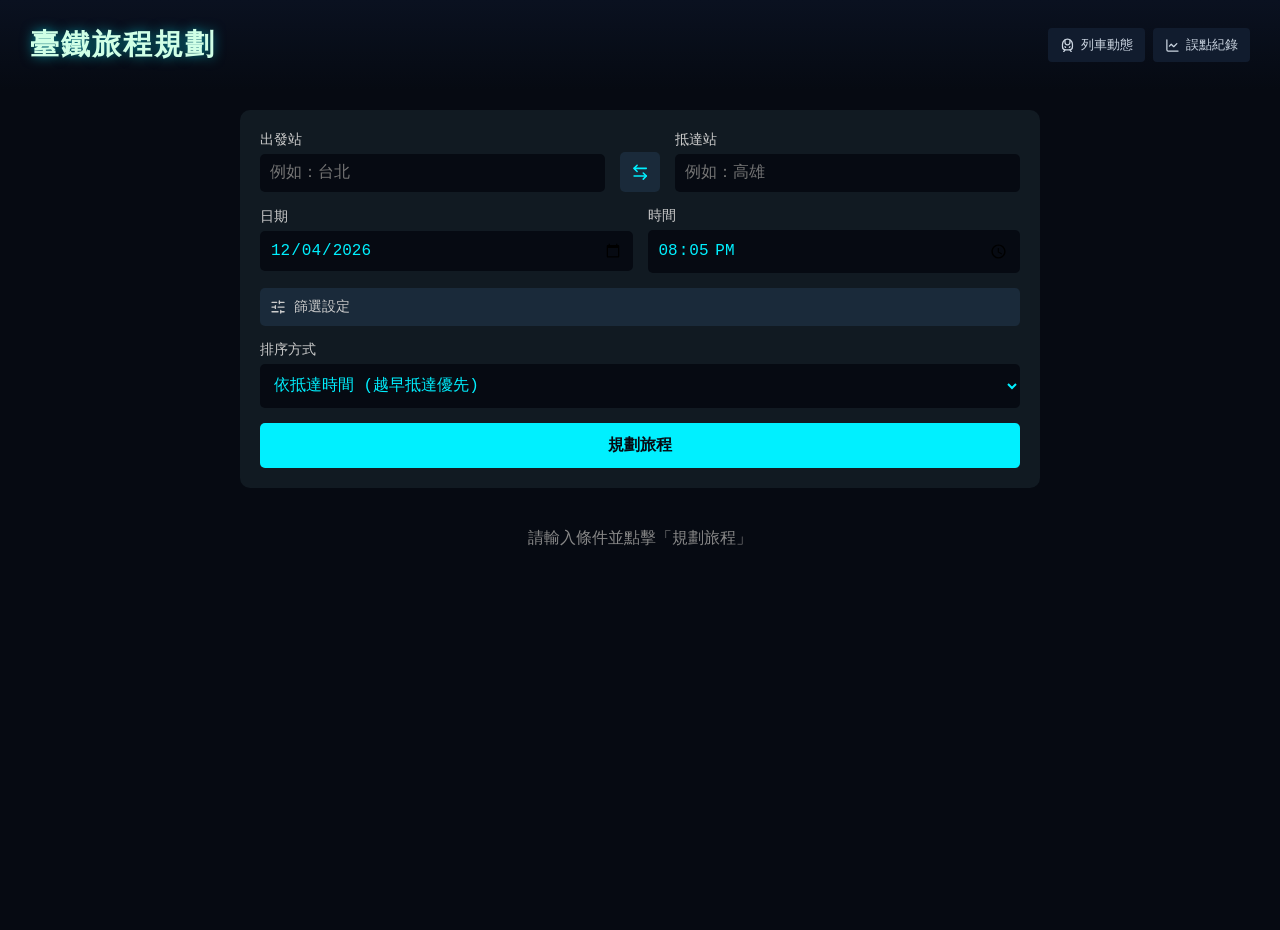
<file: planner.html>
<!DOCTYPE html>
<html lang="en">

<head>
    <meta charset="UTF-8">
    <meta name="viewport" content="width=device-width, initial-scale=1.0, maximum-scale=1.0, user-scalable=no">
    <title>臺鐵旅程規劃</title>
    <link rel="stylesheet" href="style.css">
    <style>
        /* Planner specific styles */
        #planner-container {
            display: flex;
            flex-direction: column;
            height: calc(100vh - 60px);
            padding: 20px;
            box-sizing: border-box;
            gap: 20px;
            overflow-y: auto;
            align-items: center;
        }

        .planner-panel {
            background: #111a22;
            border-radius: 10px;
            padding: 20px;
            width: 100%;
            max-width: 800px;
            box-sizing: border-box;
        }

        .planner-form {
            display: flex;
            flex-direction: column;
            gap: 15px;
        }

        .form-row {
            display: flex;
            gap: 15px;
            align-items: center;
        }

        .form-group {
            flex: 1;
            position: relative;
        }

        .form-group label {
            display: block;
            margin-bottom: 5px;
            color: #ccc;
            font-size: 14px;
            font-family: inherit;
        }

        .planner-input {
            width: 100%;
            padding: 10px;
            background: #060a12;
            border: none;
            color: #00f0ff;
            border-radius: 5px;
            box-sizing: border-box;
            font-size: 16px;
            font-family: inherit;
        }

        .swap-btn {
            background: #1a2a3a;
            border: none;
            color: #00f0ff;
            cursor: pointer;
            padding: 10px;
            border-radius: 5px;
            font-size: 16px;
            font-family: inherit;
            display: flex;
            align-items: center;
            justify-content: center;
            transition: 0.3s;
            height: 40px;
            width: 40px;
            margin-top: 22px;
        }

        @media (hover: hover) {
            .swap-btn:hover {
                background: #00f0ff;
                color: #060a12;
            }
        }

        .submit-btn {
            background: #00f0ff;
            color: #060a12;
            border: none;
            padding: 12px;
            font-size: 16px;
            font-family: inherit;
            border-radius: 5px;
            cursor: pointer;
            font-weight: bold;
            transition: 0.3s;
        }

        @media (hover: hover) {
            .submit-btn:hover {
                background: #00b0ff;
            }
        }

        .settings-btn {
            background: #1a2a3a;
            color: #ccc;
            border: none;
            padding: 10px;
            font-size: 14px;
            font-family: inherit;
            border-radius: 5px;
            cursor: pointer;
            transition: 0.3s;
            text-align: left;
            display: flex;
            align-items: center;
            gap: 8px;
        }

        @media (hover: hover) {
            .settings-btn:hover {
                color: #00f0ff;
            }
        }

        .settings-panel {
            display: none;
            background: #0a1520;
            border-radius: 5px;
            padding: 15px;
            margin-top: -5px;
        }

        .settings-panel.active {
            display: block;
        }

        .filter-option {
            display: flex;
            align-items: center;
            gap: 8px;
            padding: 6px 0;
            color: #ccc;
            font-size: 14px;
            cursor: pointer;
        }

        .filter-option input[type="checkbox"] {
            accent-color: #00f0ff;
        }

        .filter-option label {
            cursor: pointer;
            margin: 0;
        }

        .filter-station-input {
            width: 100%;
            padding: 6px 10px;
            background: #060a12;
            border: none;
            color: #00f0ff;
            border-radius: 3px;
            box-sizing: border-box;
            font-size: 14px;
            font-family: inherit;
            margin-top: 4px;
        }

        .results-container {
            width: 100%;
            max-width: 800px;
            display: flex;
            flex-direction: column;
            gap: 10px;
        }

        .result-card {
            background: #111a22;
            border-radius: 10px;
            padding: 12px;
            cursor: pointer;
            transition: background 0.2s;
        }

        @media (hover: hover) {
            .result-card:hover {
                background: #16222e;
            }
        }

        .result-header {
            display: flex;
            justify-content: space-between;
            align-items: center;
            margin-bottom: 6px;
        }

        .time-info {
            font-size: 20px;
            font-weight: bold;
            color: #fff;
        }

        .duration-info {
            color: #ccc;
            font-size: 14px;
        }

        .transfer-info {
            font-size: 14px;
            color: #00f0ff;
        }

        .delay-text {
            color: #ff4444;
            margin-left: 5px;
            font-size: 14px;
        }

        .strikethrough {
            text-decoration: line-through;
            color: #888;
        }

        .timeline {
            display: none;
            margin-top: 15px;
            padding-top: 5px;
        }

        .result-card.expanded .timeline {
            display: block;
        }

        /* Suggestions dropdown */
        .suggestions-dropdown-planner {
            position: absolute;
            top: 100%;
            left: 0;
            width: 100%;
            background: #0d1626;
            border-radius: 0 0 5px 5px;
            box-shadow: 0 8px 24px rgba(0, 0, 0, 0.5);
            max-height: 200px;
            overflow-y: auto;
            z-index: 100;
            display: none;
        }

        .suggestions-dropdown-planner.active {
            display: block;
        }

        .suggestion-item-planner {
            padding: 10px;
            cursor: pointer;
            color: #eee;
            font-family: inherit;
        }

        @media (hover: hover) {
            .suggestion-item-planner:hover {
                background: #1a2a3a;
                color: #00f0ff;
            }
        }

        .loading-text {
            text-align: center;
            color: #00f0ff;
            padding: 20px;
            animation: pulse 1.5s infinite;
        }

        @keyframes pulse {
            0% {
                opacity: 0.6;
            }

            50% {
                opacity: 1;
            }

            100% {
                opacity: 0.6;
            }
        }


        @media (max-width: 600px) {
            .form-row {
                flex-direction: column;
                align-items: stretch;
            }

            .form-row.station-row {
                flex-direction: row;
                gap: 5px;
            }

            .form-row.datetime-row {
                flex-direction: row;
            }

            .swap-btn {
                transform: none;
                align-self: flex-end;
                margin-top: 0;
                padding: 10px 8px;
            }

            .filter-option {
                margin-bottom: 6px;
                font-size: 13px;
            }

            .filter-option input[type="checkbox"] {
                transform: scale(0.9);
            }

            #planner-container {
                padding: 15px;
                height: calc(100vh - 50px);
            }


        }
    </style>
</head>

<body>
    <script src="icons.js"></script>
    <div class="header">
        <div class="header-title-group">
            <h1>臺鐵旅程規劃</h1>
        </div>
        <div class="search-wrap">
            <button onclick="window.location.href='index.html'" class="reset-btn desktop-nav-btn"><svg class="pi" aria-hidden="true"><use href="#pi-train-front"/></svg>列車動態</button>
            <button onclick="window.location.href='history.html'" class="reset-btn desktop-nav-btn"><svg class="pi" aria-hidden="true"><use href="#pi-chart-line"/></svg>誤點紀錄</button>
            <button class="hamburger-btn" id="hamburger-btn" aria-label="選單"><svg class="pi" aria-hidden="true"><use href="#pi-menu"/></svg></button>
        </div>
    </div>

    <!-- Mobile Nav Overlay -->
    <div class="nav-overlay" id="nav-overlay">
        <div class="nav-backdrop" id="nav-backdrop"></div>
        <div class="nav-drawer">
            <button class="nav-link" onclick="window.location.href='index.html'"><svg class="pi" aria-hidden="true"><use href="#pi-train-front"/></svg>列車動態</button>
            <button class="nav-link active"><svg class="pi" aria-hidden="true"><use href="#pi-route"/></svg>旅程規劃</button>
            <button class="nav-link" onclick="window.location.href='history.html'"><svg class="pi" aria-hidden="true"><use href="#pi-chart-line"/></svg>誤點紀錄</button>
        </div>
    </div>

    <div id="planner-container" class="custom-scrollbar">
        <div class="planner-panel">
            <div class="planner-form">
                <div class="form-row station-row">
                    <div class="form-group">
                        <label for="from-station">出發站</label>
                        <input type="text" id="from-station" class="planner-input" placeholder="例如：台北"
                            autocomplete="off">
                        <div id="from-suggestions" class="suggestions-dropdown-planner custom-scrollbar"></div>
                    </div>
                    <button class="swap-btn" id="swap-stations-btn" title="對調起訖站" aria-label="對調起訖站"><svg class="pi" aria-hidden="true"><use href="#pi-arrow-left-right"/></svg></button>
                    <div class="form-group">
                        <label for="to-station">抵達站</label>
                        <input type="text" id="to-station" class="planner-input" placeholder="例如：高雄" autocomplete="off">
                        <div id="to-suggestions" class="suggestions-dropdown-planner custom-scrollbar"></div>
                    </div>
                </div>

                <div class="form-row datetime-row">
                    <div class="form-group">
                        <label for="travel-date">日期</label>
                        <input type="date" id="travel-date" class="planner-input">
                    </div>
                    <div class="form-group">
                        <label for="travel-time">時間</label>
                        <input type="time" id="travel-time" class="planner-input" step="60" required>
                    </div>
                </div>

                <button class="settings-btn" id="settings-toggle-btn"><svg class="pi" aria-hidden="true"><use href="#pi-sliders-horizontal"/></svg><span id="settings-toggle-label">篩選設定</span></button>
                <div class="settings-panel" id="settings-panel">
                    <div class="filter-option">
                        <input type="checkbox" id="filter-direct-only">
                        <label for="filter-direct-only">僅顯示直達車</label>
                    </div>
                    <div class="filter-option">
                        <input type="checkbox" id="filter-eticket">
                        <label for="filter-eticket">電子票證（不含新自強、太魯閣、普悠瑪）</label>
                    </div>
                    <div class="filter-option">
                        <input type="checkbox" id="filter-reserved">
                        <label for="filter-reserved">對號列車（不含區間、區間快）</label>
                    </div>
                    <div class="filter-option">
                        <input type="checkbox" id="filter-unreserved">
                        <label for="filter-unreserved">非對號列車（僅含區間、區間快）</label>
                    </div>
                    <div class="filter-option" style="flex-wrap: wrap;">
                        <input type="checkbox" id="filter-transfer-station">
                        <label for="filter-transfer-station" style="white-space: nowrap;">指定轉乘站</label>
                        <div style="position: relative; flex: 1; min-width: 120px; margin-left: 8px;">
                            <input type="text" id="filter-transfer-station-input" class="filter-station-input"
                                style="margin-top: 0; width: 100%;" placeholder="輸入名稱" autocomplete="off" disabled>
                            <div id="filter-transfer-suggestions" class="suggestions-dropdown-planner custom-scrollbar"
                                style="position: absolute; top: 100%; left: 0; right: 0; z-index: 10;"></div>
                        </div>
                    </div>
                    <div class="filter-option" style="flex-wrap: wrap;">
                        <input type="checkbox" id="filter-transfer-time">
                        <label for="filter-transfer-time" style="white-space: nowrap;">限制轉乘時間</label>
                        <div
                            style="display: flex; align-items: center; flex: 1; min-width: 150px; margin-left: 8px; gap: 5px;">
                            <input type="number" id="transfer-time-min" class="filter-station-input"
                                style="margin-top: 0; width: 60px; text-align: center; padding: 8px 5px;" value="10"
                                min="0" disabled>
                            <span style="color: #ccc;">~</span>
                            <input type="number" id="transfer-time-max" class="filter-station-input"
                                style="margin-top: 0; width: 60px; text-align: center; padding: 8px 5px;" value="180"
                                min="0" disabled>
                            <span style="color: #ccc;">分鐘</span>
                        </div>
                    </div>
                </div>

                <div class="form-row">
                    <div class="form-group" style="flex: 1;">
                        <label for="sort-method">排序方式</label>
                        <select id="sort-method" class="planner-input" style="padding: 10px; height: 44px;">
                            <option value="arrival" selected>依抵達時間 (越早抵達優先)</option>
                            <option value="departure">依出發時間 (越早出發優先)</option>
                            <option value="duration">依總時長 (耗時越短優先)</option>
                            <option value="transfers">依轉乘次數 (直達優先)</option>
                            <option value="stops">依停靠站數 (停靠越少優先)</option>
                        </select>
                    </div>
                </div>

                <button id="search-plan-btn" class="submit-btn">規劃旅程</button>
            </div>
        </div>

        <div id="results-container" class="results-container">
            <div style="text-align: center; color: #888; padding: 20px;">請輸入條件並點擊「規劃旅程」</div>
        </div>

        <!-- Virtual empty block for mobile scrolling -->
        <div style="height: 120px; width: 100%; flex-shrink: 0;"></div>
    </div>

    <script>
        // Hamburger menu toggle
        document.getElementById('hamburger-btn').addEventListener('click', function () {
            document.getElementById('nav-overlay').classList.toggle('open');
        });
        document.getElementById('nav-backdrop').addEventListener('click', function () {
            document.getElementById('nav-overlay').classList.remove('open');
        });

        // Settings panel toggle
        document.getElementById('settings-toggle-btn').addEventListener('click', function () {
            document.getElementById('settings-panel').classList.toggle('active');
        });

        // Reserved / unreserved mutual exclusion
        document.getElementById('filter-reserved').addEventListener('change', function () {
            if (this.checked) document.getElementById('filter-unreserved').checked = false;
        });
        document.getElementById('filter-unreserved').addEventListener('change', function () {
            if (this.checked) document.getElementById('filter-reserved').checked = false;
        });

        // Transfer station checkbox enables/disables input
        document.getElementById('filter-transfer-station').addEventListener('change', function () {
            document.getElementById('filter-transfer-station-input').disabled = !this.checked;
        });

        // Transfer time checkbox enables/disables inputs
        document.getElementById('filter-transfer-time').addEventListener('change', function () {
            document.getElementById('transfer-time-min').disabled = !this.checked;
            document.getElementById('transfer-time-max').disabled = !this.checked;
        });

        // Filter count logic
        function updateFilterCount() {
            let count = 0;
            if (document.getElementById('filter-direct-only').checked) count++;
            if (document.getElementById('filter-eticket').checked) count++;
            if (document.getElementById('filter-reserved').checked) count++;
            if (document.getElementById('filter-unreserved').checked) count++;
            if (document.getElementById('filter-transfer-station').checked) count++;
            if (document.getElementById('filter-transfer-time').checked) count++;

            const btn = document.getElementById('settings-toggle-btn');
            const label = document.getElementById('settings-toggle-label');
            if (count > 0) {
                label.textContent = `篩選設定 (${count})`;
                btn.style.color = '#00f0ff';
            } else {
                label.textContent = '篩選設定';
                btn.style.color = '#ccc';
            }
        }

        // Attach listeners to all filter checkboxes
        ['filter-direct-only', 'filter-eticket', 'filter-reserved', 'filter-unreserved', 'filter-transfer-station', 'filter-transfer-time'].forEach(id => {
            document.getElementById(id).addEventListener('change', updateFilterCount);
        });

        // Initial update
        updateFilterCount();
    </script>
    <script src="planner.js"></script>
</body>

</html>
</file>
<file: style.css>
/* --- Sci-Fi / Cyberpunk UI Redesign Theme --- */
:root {
    --split-info-width: 60vw;
    --schedule-width: 20vw;
}

@font-face {
    font-family: 'GlowSansSCCom-Compressed';
    src: url('GlowSansSC-Compressed-Regular.otf') format('opentype');
    font-weight: normal;
    font-style: normal;
    font-display: swap;
}

body {
    font-family: 'Courier New', Courier, monospace, sans-serif;
    margin: 0;
    padding: 0;
    background-color: #060a12;
    /* Deep space dark backdrop */
    color: #e2e8f0;
    overflow: hidden;
    /* Avoid dual scrolling on standard desktop viewports */
}

.header {
    height: 10vh;
    /* Configured to explicitly occupy 10% of viewport height */
    padding: 0 30px;
    position: relative;
    background: linear-gradient(180deg, #0a1120 0%, #060a12 100%);
    box-sizing: border-box;
    display: flex;
    justify-content: space-between;
    /* Push title group left and search bar right */
    align-items: center;
    /* Vertically center content elements */
    z-index: 1005;
    /* Force dropdown overlap priority over panel surfaces underneath */
}

.header-title-group {
    display: flex;
    flex-direction: column;
    justify-content: center;
    text-align: left;
}

.header h1 {
    font-size: 1.8rem;
    color: #d0ffe6;
    text-shadow: 0 0 12px rgba(0, 240, 255, 0.5);
    margin: 0;
    letter-spacing: 2px;
    text-align: left;
    /* Explicitly forced left alignment */
}

.search-wrap {
    display: flex;
    align-items: center;
    gap: 8px;
}

.search-container {
    position: relative;
    width: 320px;
}

/* --- PulsoIcon sprite icons (see icons.js / scripts/build_icons.py) --- */
.pi {
    width: 1.15em;
    height: 1.15em;
    flex-shrink: 0;
    fill: none;
    stroke: currentColor;
    stroke-width: 2;
    stroke-linecap: round;
    stroke-linejoin: round;
    vertical-align: -0.2em;
    /* Clicks land on the parent button, so `e.target === button` checks keep working */
    pointer-events: none;
}

/* Inline arrow between two station names / times, replacing the "→" glyph */
.pi.pi-inline {
    width: 0.95em;
    height: 0.95em;
    vertical-align: -0.12em;
    margin: 0 2px;
    opacity: 0.8;
}

.reset-btn {
    background: #111c2e;
    border: none;
    color: #cbd5e1;
    padding: 8px 12px;
    font-family: inherit;
    font-size: 13px;
    cursor: pointer;
    transition: background 0.2s, color 0.2s;
    white-space: nowrap;
    border-radius: 4px;
    display: inline-flex;
    align-items: center;
    gap: 6px;
}

@media (hover: hover) {
    .reset-btn:hover {
        background: #16283f;
        color: #00f0ff;
    }
}

.search-container .search-icon {
    position: absolute;
    left: 10px;
    top: 50%;
    transform: translateY(-50%);
    color: #64748b;
}

#unified-search-input {
    width: 100%;
    box-sizing: border-box;
    background: #111c2e;
    border: none;
    border-radius: 4px;
    color: #fff;
    padding: 8px 12px 8px 32px;
    font-family: inherit;
    font-size: 14px;
    outline: none;
}

#unified-search-input:focus {
    background: #16283f;
}

#unified-suggestions {
    width: 100%;
    top: 40px;
    max-height: 300px;
    overflow-y: auto;
}

/* Category styling within search suggestions */
.suggestion-category-title {
    background: #112235;
    color: #00f0ff;
    font-size: 11px;
    padding: 4px 8px;
    font-weight: bold;
    text-transform: uppercase;
    letter-spacing: 1px;
}

.suggestions-dropdown {
    position: absolute;
    top: 100%;
    left: 0;
    right: 0;
    max-height: 220px;
    overflow-y: auto;
    background: #0d1626;
    border: none;
    border-radius: 4px;
    z-index: 2000;
    /* Overlaps map layout grids and active split panels smoothly */
    box-shadow: 0 8px 24px rgba(0, 0, 0, 0.5);
    text-align: left;
    display: none;
    box-sizing: border-box;
}

.suggestion-item {
    display: block;
    /* Ensures full structural clickable layout target block size */
    width: 100%;
    padding: 10px 14px;
    cursor: pointer;
    font-size: 13px;
    color: #94a3b8;
    box-sizing: border-box;
}

@media (hover: hover) {
    .suggestion-item:hover {
        background-color: #162238;
        color: #d0ffe6;
    }
}

/* App Container Layout Frame */
#app-container {
    display: flex;
    position: relative;
    width: 100%;
    height: 90vh;
    /* Takes the remaining 90% space below the header */
    overflow: hidden;
    z-index: 1;
}

#map-container {
    width: 100%;
    /* Default width when info panel is hidden */
    height: 100%;
    transition: cubic-bezier(0.16, 1, 0.3, 1);
}

#info-panel {
    width: var(--split-info-width);
    height: 90vh;
    border: none;
    background-color: #0a1120;
    box-sizing: border-box;
    padding: 24px;
    display: flex;
    flex-direction: column;
    position: fixed;
    top: 10vh;
    right: -100vw;
    z-index: 1000;
    box-shadow: -5px 0 20px rgba(0, 0, 0, 0.6);
}

#schedule-panel {
    width: var(--schedule-width);
    height: 90vh;
    border: none;
    background-color: #050a12;
    box-sizing: border-box;
    padding: 24px;
    display: flex;
    flex-direction: column;
    position: fixed;
    top: 10vh;
    right: -100vw;
    z-index: 1001;
    box-shadow: -5px 0 20px rgba(0, 0, 0, 0.6);
}

/* 40% / 40% / 20% Layout Rules when both panels are open */
#app-container.split-mode.multi-split-mode #map-container {
    width: calc(100vw - var(--split-info-width));
}

#app-container.split-mode.multi-split-mode #info-panel {
    right: var(--schedule-width);
    width: calc(var(--split-info-width) - var(--schedule-width));
    max-width: calc(var(--split-info-width) - var(--schedule-width));
    min-width: calc(var(--split-info-width) - var(--schedule-width));
}

#app-container.split-mode.multi-split-mode #schedule-panel {
    right: 0;
    width: var(--schedule-width);
    max-width: var(--schedule-width);
    min-width: var(--schedule-width);
}

/* Schedule Stop Row Styles */
#schedule-stops-container {
    flex: 1;
    overflow-y: auto;
    padding-right: 4px;
}

.schedule-stop-row {
    display: flex;
    justify-content: space-between;
    align-items: center;
    padding: 8px 10px;
    margin-bottom: 6px;
    background: rgba(255, 255, 255, 0.02);
    border-radius: 4px;
    font-size: 13px;
    transition: background 0.2s;
}

.schedule-stop-row.active-stop {
    background: rgba(0, 255, 255, 0.08);
}

#map {
    width: 100%;
    height: 100%;
}

svg {
    width: 100%;
    height: 100%;
}

/* Split-Mode Layout Definitions */
#app-container.split-mode #map-container {
    width: calc(100vw - var(--split-info-width));
    /* Anchor the map canvas framework */
}

#app-container.split-mode #info-panel {
    right: 0;
    width: var(--split-info-width);
    max-width: var(--split-info-width);
    min-width: var(--split-info-width);
    opacity: 1;
    padding: 24px;
}

/* Explicit Structural Height Distributions */

.panel-resizer {
    position: absolute;
    left: -3px;
    top: 0;
    bottom: 0;
    width: 6px;
    cursor: ew-resize;
    z-index: 10000;
    background: transparent;
    transition: background 0.2s;
}

@media (hover: hover) {
    .panel-resizer:hover {
        background: rgba(0, 240, 255, 0.4);
    }
}
.panel-resizer.dragging {
    background: rgba(0, 240, 255, 0.4);
}

#app-container #info-panel-meta-container {
    display: flex;
    flex-direction: row;
    justify-content: space-between;
    align-items: center;

    /* ?閰??賣??謍唳???????號蹓??? 100% ???????貊???*/
    width: 100%;
    max-width: 100%;
    min-width: 100%;

    /* ??怨翰??? (Padding) ???????赯剜豯?? */
    box-sizing: border-box;
    margin: 0 0 10px 0;
}

#app-container .info-panel-header-actions {
    width: 60%;
    max-width: 60%;
    display: flex;
    justify-content: flex-end;
    /* ??????謚?????蹎???啾???? */
    box-sizing: border-box;
}

.close-btn {
    float: right;
    cursor: pointer;
    background: transparent;
    border: none;
    color: #94a3b8;
    width: 32px;
    height: 32px;
    border-radius: 50%;
    display: inline-flex;
    align-items: center;
    justify-content: center;
    font-size: 18px;
    transition: background 0.2s, color 0.2s;
}

@media (hover: hover) {
    .close-btn:hover {
        background: rgba(239, 68, 68, 0.15);
        color: #ef4444;
    }
}

#app-container #station-details {
    width: 40%;
    max-width: 40%;
    box-sizing: border-box;
}

#app-container #station-details h2 {
    margin: 0 0 4px 0;
    padding: 0;
}

#app-container #station-details p {
    color: #94a3b8;
    font-size: 12px;
    margin: 2px 0;
    text-align: left;
}

/* Panel headers are separated by spacing alone; no divider lines */
#info-panel hr,
#schedule-panel hr,
#overview-panel hr {
    display: none;
}

/* Timetable Dashboard Containers */
#unified-train-wrapper {
    display: flex;
    flex-direction: column;
    width: 100%;
    flex: 1;
    /* Automatically scales to claim all remaining panel height elegantly */
    overflow: hidden;
    margin-top: 1px;
    box-sizing: border-box;
}

.sticky-direction-header {
    position: sticky;
    top: 0;
    display: flex;
    gap: 20px;
    background: #0a1120;
    padding: 10px 0;
    z-index: 10;
    margin-bottom: 8px;
    flex-shrink: 0;
}

.dir-indicator {
    flex: 1;
    font-size: 13px;
    font-weight: bold;
    padding: 8px;
    border-radius: 4px;
    text-align: center;
    letter-spacing: 1px;
}

.ccw-ind {
    background-color: rgba(239, 68, 68, 0.1);
    color: #ef4444;
}

.cw-ind {
    background-color: rgba(59, 130, 246, 0.1);
    color: #5696fd;
}

#unified-train-list {
    flex: 1;
    overflow-y: auto;
    padding-right: 6px;
    display: grid;
    grid-template-columns: 1fr 1fr;
    /* Retains 2-column configuration uniformly */
    gap: 10px 12px;
    box-sizing: border-box;
}

/* Dashboard Log Cards */
.train-card {
    background: #0d1526;
    border: none;
    /* Left accent carries the train-type colour (set in main.js) */
    border-left: 3px solid #64748b;
    border-radius: 4px;
    overflow: hidden;
    width: 100%;
    box-sizing: border-box;
    transition: transform 0.2s ease;
    height: max-content;
}

.train-card.side-left,
.train-card-spacer.side-left {
    grid-column: 1;
}

.train-card.side-right,
.train-card-spacer.side-right {
    grid-column: 2;
}

.train-card-spacer {
    width: 100%;
    height: 0px;
    visibility: hidden;
    pointer-events: none;
    box-sizing: border-box;
}

@media (hover: hover) {
    .train-card:hover {
        transform: translateY(-2px);
    }
}

.train-header {
    padding: 8px 10px;
    cursor: pointer;
    user-select: none;
    font-size: 13px;
    text-align: left;
}

.train-sub-title {
    font-size: 11px;
    color: #94a3b8;
    display: block;
    margin-top: 4px;
}

.train-details {
    display: none;
    padding: 12px;
    background: #050a12;
    font-size: 11px;
    color: #e2e8f0;
    line-height: 1.6;
    text-align: left;
}

.train-card.expanded .train-details {
    display: block;
}

.placeholder-text {
    grid-column: 1 / span 2;
    color: #64748b;
    font-style: italic;
    font-size: 13px;
    text-align: center;
    margin: 30px 0;
}

.scheduled-time-strike {
    color: #ef4444;
    text-decoration: line-through;
    text-decoration-color: #ef4444;
    margin-right: 6px;
    opacity: 0.7;
}

/* Schedule panel: keep each time string intact; wrap the delayed time below when narrow */
#schedule-stops-container .stop-name-text {
    white-space: nowrap;
    flex-shrink: 0;
    margin-right: 8px;
}

/* Delay recorded at a stop the train has already reached, e.g. 花蓮(+6) */
.stop-delay-tag {
    color: #ef4444;
    font-weight: bold;
}

/* Scheduled (struck) and delayed times are separate blocks: side by side when wide,
   stacked when narrow, so a struck time never mixes with a delayed one on the same line. */
.stop-time-cell {
    display: inline-flex;
    flex-wrap: wrap;
    justify-content: flex-end;
    align-items: baseline;
    column-gap: 6px;
    min-width: 0;
    text-align: right;
}

.stop-time-cell .scheduled-time-strike {
    margin-right: 0;
}

/* Delay Indicators */
.delay-badge {
    font-size: 11px;
    font-weight: bold;
    padding: 2px 6px;
    border-radius: 3px;
    text-transform: uppercase;
    letter-spacing: 0.5px;
    display: inline-block;
}

.delay-badge.delay-ontime {
    background-color: rgba(0, 255, 170, 0.15);
    color: #00ffaa;
}

.delay-badge.delay-late {
    background-color: rgba(239, 68, 68, 0.15);
    color: #ef4444;
}

.delay-badge.delay-unknown {
    background-color: rgba(100, 116, 139, 0.15);
    color: #94a3b8;
}

.delay-badge.delay-status {
    background-color: rgba(30, 41, 59, 0.7);
    color: #94a3b8;
}

/* Map Graphics styling */
.county {
    fill: #3c455a;
    stroke: #522424;
    stroke-width: 0.8px;
}

/* 臺鐵路線：固定螢幕線寬，不攔截縣市點擊 */
.rail-line {
    fill: none;
    stroke: #9fb4d9;
    stroke-linecap: round;
    stroke-linejoin: round;
    vector-effect: non-scaling-stroke;
    pointer-events: none;
}

.rail-main {
    stroke-width: 1.6px;
    stroke-opacity: 0.85;
}

.rail-branch {
    stroke-width: 1px;
    stroke-opacity: 0.7;
}

/* ??澈?蝞???????????*/
.station {
    fill: #00f0ff;
    stroke: #040810;
    stroke-width: 0.5px;
    cursor: pointer;
    transition: all 0.2s ease-in-out;
}

.station-label {
    font-family: 'Courier New', Courier, monospace;
    font-weight: bold;
    fill: #00f0ff;
    /* ??澈?蔬??蝞賃秧?????*/
    text-shadow: 0 0 4px #040810, 0 0 4px #040810;
    text-anchor: middle;
    dominant-baseline: central;
    pointer-events: auto;
    cursor: pointer;
}

/* =======================================================
   ?閰??賣??1 & 2?垓蝘餌?謘??????踝??踐縈??賣餈???????駁??????   ======================================================= */

/* ????A?契蹓?謘餉?????秋撫???-> ???(Circle & Label) */
#map .station-group.active .station {
    fill: #ff0055;
    filter: drop-shadow(0 0 6px #ff0055);
}

#map .station-group.active .station-label {
    fill: #ff0055;
}

/* ????B?奕??????剜???????-> ?秋滿??(Circle & Label) */
#map .station-group.connected .station {
    fill: #00ffaa;
    filter: drop-shadow(0 0 5px #00ffaa);
}

#map .station-group.connected .station-label {
    fill: #00ffaa;
}

/* ????C?城?????蹎? -> ?此??(Circle & Label) */
#map .station-group.train-stop .station {
    fill: #ce6be0;
    filter: drop-shadow(0 0 5px #ce6be0);
}

#map .station-group.train-stop .station-label {
    fill: #ce6be0;
}

.tooltip {
    position: absolute;
    text-align: center;
    padding: 6px 12px;
    font: 13px "Segoe UI", Tahoma, Geneva, Verdana, sans-serif;
    font-weight: bold;
    background: rgba(13, 21, 38, 0.95);
    color: #e2e8f0;
    border: none;
    border-radius: 4px;
    pointer-events: none;
    opacity: 0;
    box-shadow: 0 4px 6px rgba(0, 0, 0, 0.3);
    z-index: 1000;
    transition: opacity 0.2s;
    letter-spacing: 1px;
}

.topology-toggle-btn {
    position: absolute;
    top: 20px;
    left: 20px;
    z-index: 1000;
    background: rgba(13, 21, 38, 0.9);
    border: none;
    color: #00f0ff;
    padding: 8px 14px;
    border-radius: 4px;
    cursor: pointer;
    font-weight: bold;
    font-size: 14px;
    box-shadow: 0 2px 8px rgba(0, 0, 0, 0.4);
    transition: background 0.2s ease;
}

.topology-toggle-btn .pi {
    margin-right: 4px;
}

.topology-toggle-btn.icon-only {
    padding: 8px 10px;
}

.topology-toggle-btn.icon-only .pi {
    margin-right: 0;
}

@media (hover: hover) {
    .topology-toggle-btn:hover {
        background: rgba(22, 40, 63, 0.95);
    }
}

.custom-scrollbar::-webkit-scrollbar {
    height: 6px;
    width: 6px;
}

.custom-scrollbar::-webkit-scrollbar-thumb {
    background: #555;
    border-radius: 10px;
}

.custom-scrollbar::-webkit-scrollbar-track {
    background: transparent;
}

/* Topology Mode Transition Styles */
.topology-mode .station-group {
    transition: transform 0.75s;
}

.topology-mode .station {
    transition: r 0.75s, fill 0.75s, stroke 0.75s, stroke-width 0.75s;
}

.topology-mode .station-label {
    transition: opacity 0.75s;
}

.topology-mode-active .station {
    fill: #00f0ff;
    stroke: #0d1526;
    stroke-width: 3px;
}

/* =======================================================
   Mobile RWD (history.html) & UI Optimizations
   ======================================================= */
.mobile-only {
    display: none;
}

.mobile-search-form {
    display: flex;
    align-items: center;
    gap: 10px;
}

@media (max-width: 768px) {
    .mobile-only {
        display: inline-block;
    }
    
    .search-wrap {
        flex-wrap: wrap;
        gap: 10px;
        margin-top: 10px;
    }

    .mobile-search-form {
        display: none;
        width: 100%;
        flex-direction: column;
        align-items: flex-start;
        gap: 10px;
        background: rgba(13, 21, 38, 0.95);
        padding: 15px;
        border-radius: 4px;
        box-sizing: border-box;
    }

    .mobile-search-form.show {
        display: flex;
    }

    #train-search-input {
        width: 100% !important;
    }
    
    #train-suggestions {
        width: 100% !important;
    }
}

/* --- Multi-Split Mode System Layout Adjustments (Map: 40% | Info Panel: 40% | Schedule Panel: 20%) --- */
#schedule-panel {
    min-width: 200px;
    background-color: #080d16;
}

/* Secondary Panels Header Structural Formats */
#schedule-panel-meta-container {
    display: flex;
    flex-direction: row;
    justify-content: space-between;
    align-items: center;
    width: 100%;
    box-sizing: border-box;
    margin-bottom: 10px;
}

.schedule-panel-header-actions {
    width: 30%;
    display: flex;
    justify-content: flex-end;
    box-sizing: border-box;
}

#train-details {
    width: 70%;
    box-sizing: border-box;
}

#train-details h2 {
    margin: 0 0 4px 0;
    color: #ce6be0;
    font-size: 1.3rem;
    text-shadow: 0 0 8px rgba(206, 107, 224, 0.4);
}

#train-details p {
    color: #94a3b8;
    font-size: 11px;
    margin: 2px 0;
}

/* Sci-Fi Vertical Timeline Route stops design layouts */
#stops-timeline-wrapper {
    flex: 1;
    width: 100%;
    overflow-y: auto;
    padding-right: 4px;
    box-sizing: border-box;
}

#stops-timeline-list {
    display: flex;
    flex-direction: column;
    position: relative;
    padding: 10px 0;
}

.timeline-stop-item {
    display: flex;
    flex-direction: row;
    align-items: center;
    margin-bottom: 0px;
    padding: 8px 0;
    position: relative;
}

.stop-marker-group {
    width: 24px;
    height: 36px;
    display: flex;
    justify-content: center;
    align-items: center;
    position: relative;
    flex-shrink: 0;
}

.stop-line-connector {
    position: absolute;
    top: 0;
    bottom: 0;
    width: 2px;
    background: #162238;
    z-index: 1;
}

.stop-line-connector.first-stop {
    top: 50%;
}

.stop-line-connector.last-stop {
    bottom: 50%;
}

.stop-dot {
    width: 8px;
    height: 8px;
    border-radius: 50%;
    background: #475569;
    border: 1px solid #060a12;
    z-index: 2;
    transition: all 0.2s ease;
}

.stop-info-content {
    flex: 1;
    display: flex;
    justify-content: space-between;
    align-items: center;
    padding-left: 12px;
    font-size: 13px;
}

.stop-station-name {
    color: #94a3b8;
}

.stop-arrival-time {
    font-family: monospace;
    color: #64748b;
}

/* Timeline Highlighting Modifiers for current chosen Station context rules */
.timeline-stop-item.highlighted-stop .stop-dot {
    background: #00ffff;
    box-shadow: 0 0 8px #00ffff;
}

.timeline-stop-item.highlighted-stop .stop-station-name {
    color: #00ffff;
    font-weight: bold;
}

.timeline-stop-item.highlighted-stop .stop-arrival-time {
    color: #00ffff;
    font-weight: bold;
}

/* Card Active Indicator Accent Styles */
.train-card.expanded {
    background: #16203a !important;
}

@media (hover: hover) {
    .schedule-stop-item-row:hover {
        background: rgba(0, 240, 255, 0.08) !important;
    }

    .schedule-stop-item-row:hover .stop-name-text {
        color: #00f0ff !important;
    }
}

/* --- Responsive Media Query Framework Overrides (Narrow Viewports) --- */
@media screen and (max-width: 768px) {
    body {
        font-family: 'GlowSansSCCom-Compressed', 'Courier New', Courier, monospace, sans-serif;
    }

    #map {
        font-family: 'GlowSansSCCom-Compressed', 'Courier New', Courier, monospace, sans-serif;
    }

    .tooltip {
        display: none;
    }

    .search-container {
        width: 150px;
    }

    #app-container {
        height: calc(100vh - 140px);
    }

    #app-container.split-mode #map-container {
        display: none !important;
    }

    #app-container.split-mode #info-panel {
        right: 0 !important;
        width: 100% !important;
        max-width: 100% !important;
        min-width: 100% !important;
        border-left: none;
        padding: 16px !important;
        height: calc(100vh - 140px);
    }

    #info-panel-meta-container {
        height: auto !important;
        min-height: auto !important;
        max-height: none !important;
    }

    #unified-train-wrapper {
        height: auto !important;
        max-height: none !important;
        min-height: auto !important;
        flex: 1;
    }

    #unified-train-list {
        display: grid !important;
        grid-template-columns: 1fr 1fr !important;
        gap: 12px 10px !important;
        max-height: none !important;
        padding-bottom: 85px !important;
    }

    .train-card-spacer {
        display: block !important;
        grid-column: auto !important;
        height: 0px !important;
        min-height: 0px !important;
        margin: 0 !important;
        padding: 0 !important;
        visibility: hidden !important;
        pointer-events: none !important;
    }

    .train-card {
        width: 100% !important;
        box-sizing: border-box;
        grid-column: auto !important;
    }



    .train-header {
        padding: 8px;
    }

    #info-panel {
        width: 100% !important;
        max-width: 100% !important;
        min-width: 100% !important;
        border-left: none;
        padding: 16px !important;
        height: calc(100vh - 140px);

        /* ????頦寧??刻????100%???桀??????撖??皜賃??*/
        right: -100% !important;
        top: 14vh;
    }

    #station-details {
        width: 30% !important;
    }

    #info-panel-header-actions {
        width: 65% !important;
        max-width: 65% !important;
    }

    /* Target the schedule panel on mobile viewports */
    #schedule-panel {
        width: 100% !important;
        max-width: 100% !important;
        min-width: 100% !important;
        border-left: none;
        padding: 16px !important;
        height: calc(100vh - 140px);
        top: 14vh;
        z-index: 2000;
        /* Ensure it stacks completely above the station list panel */

        /* Hide off-screen by default */
        right: -100% !important;
    }

    #schedule-stops-container {
        padding-bottom: 85px !important;
    }

    /* Slide the schedule panel in from the right when multi-split-mode is active */
    #app-container.multi-split-mode #schedule-panel {
        right: 0 !important;
    }

    /* Prevent the map or info panel from altering width/shifting on mobile when schedule opens */
    #app-container.multi-split-mode #map-container {
        width: 100% !important;
    }

    #app-container.multi-split-mode #info-panel {
        right: 0 !important;
        width: 100% !important;
    }
}
.suggestion-active { background-color: #3b82f6; color: white; }

/* Mobile Header Layout Adjustments */
@media (max-width: 600px) {
    .header {
        padding: 0 10px;
    }
    .header h1 {
        font-size: 1.2rem;
        white-space: nowrap;
        letter-spacing: 1px;
    }
    .search-wrap {
        flex-wrap: nowrap;
        margin-top: 0;
        gap: 6px;
        flex: 1;
        justify-content: flex-end;
    }
    .search-container {
        width: 140px;
        max-width: 100%;
        flex-shrink: 1;
    }
    #unified-search-input {
        font-size: 13px;
        padding: 6px 8px 6px 28px;
    }

    .search-container .search-icon {
        left: 8px;
    }
    .hamburger-btn {
        padding: 4px 6px;
        font-size: 22px;
    }
}

/* Overview Panel System */
:root {
    --overview-width: 33.33vw;
}

#map-container {
    width: calc(100vw - var(--overview-width));
    transition: width 0.3s ease;
}

#overview-panel {
    width: var(--overview-width);
    height: 90vh;
    border: none;
    background-color: #050a12;
    box-sizing: border-box;
    padding: 24px;
    display: flex;
    flex-direction: column;
    position: fixed;
    top: 10vh;
    right: 0;
    z-index: 999;
    box-shadow: -5px 0 20px rgba(0, 0, 0, 0.6);
    transition: right 0.3s ease;
}

#overview-panel-meta-container {
    display: flex;
    justify-content: space-between;
    align-items: flex-start;
}

#overview-details h2 {
    margin: 0 0 4px 0;
    color: #5b7cfe;
    font-size: 1.3rem;
    text-shadow: 0 0 8px rgba(91, 124, 254, 0.4);
}

#overview-details p {
    color: #94a3b8;
    font-size: 11px;
    margin: 2px 0;
}

#overview-content {
    flex: 1;
    overflow-y: auto;
    padding-right: 4px;
}

.delay-section-title {
    color: #fff;
    font-size: 14px;
    font-weight: bold;
    margin: 15px 0 8px 0;
    padding-bottom: 4px;
}

.delay-item-row {
    background: #0d1526;
    border: none;
    border-radius: 4px;
    padding: 10px;
    margin-bottom: 8px;
    cursor: pointer;
    transition: transform 0.2s, background 0.2s;
}

@media (hover: hover) {
    .delay-item-row:hover {
        transform: translateY(-2px);
        background: #111c30;
    }
}

.delay-item-header {
    display: grid;
    grid-template-columns: 100px 1fr 80px;
    align-items: center;
    font-size: 13px;
    color: #e2e8f0;
    gap: 4px;
}

.delay-col-left { text-align: left; white-space: nowrap; overflow: hidden; text-overflow: ellipsis; }
.delay-col-center { text-align: left; white-space: nowrap; }
.delay-col-right { text-align: right; white-space: nowrap; }

#map-container svg > g:not(.topology-mode-active) .station.delay-highlight {
    fill: #f97316 !important;
}

.delay-item-details {
    display: none;
    margin-top: 8px;
    padding-top: 4px;
    font-size: 12px;
    color: #94a3b8;
}

.delay-item-row.expanded .delay-item-details {
    display: block;
}

.delay-highlight-time {
    color: #ef4444;
    font-weight: bold;
}

.delay-highlight-loc {
    color: #00ffaa;
    font-weight: bold;
}

.overview-header-actions {
    display: none;
}

#overview-toggle-btn {
    top: 65px;
    display: none;
}

@media (max-width: 768px) {
    #map-container {
        width: 100vw !important;
    }
    
    #overview-panel {
        width: 100vw;
        max-width: 100vw;
        right: -100vw;
        z-index: 2000;
        border-left: none;
    }
    
    #overview-panel.mobile-open {
        right: 0;
    }

    #overview-toggle-btn {
        display: inline-block;
    }
    
    .overview-header-actions {
        display: flex;
        justify-content: flex-end;
        align-items: center;
    }
    
    .overview-mobile-btn {
        display: inline-block !important;
    }
    
    #overview-content {
        padding-bottom: 85px !important;
    }
}

/* Added to ensure form elements and SVGs inherit the sci-fi font */
button, input, select, textarea, text, tspan {
    font-family: inherit;
}

/* Added for history.html mobile date picker width reduction */
@media (max-width: 600px) {
    .responsive-date {
        width: 90px !important;
    }
}

/* =======================================================
   Navigation Overlay & Hamburger Menu (Shared)
   ======================================================= */
.hamburger-btn {
    display: none;
    background: none;
    border: none;
    color: #d0ffe6;
    font-size: 22px;
    line-height: 0;
    cursor: pointer;
    padding: 8px;
    z-index: 1100;
}

.nav-overlay {
    display: none;
    position: fixed;
    top: 0;
    right: 0;
    width: 100%;
    height: 100%;
    z-index: 1050;
}

.nav-overlay .nav-backdrop {
    position: absolute;
    top: 0;
    left: 0;
    width: 100%;
    height: 100%;
    background: rgba(0, 0, 0, 0.5);
    backdrop-filter: blur(4px);
}

.nav-overlay .nav-drawer {
    position: absolute;
    top: 0;
    right: 0;
    width: 220px;
    height: 100%;
    background: #0d1b2a;
    display: flex;
    flex-direction: column;
    padding: 60px 20px 20px 20px;
    gap: 6px;
}

.nav-overlay .nav-drawer .nav-link {
    display: flex;
    align-items: center;
    gap: 10px;
    background: transparent;
    border: none;
    color: #fff;
    padding: 12px 16px;
    font-family: inherit;
    font-size: 15px;
    cursor: pointer;
    border-radius: 5px;
    text-align: left;
    transition: 0.2s;
}

@media (hover: hover) {
    .nav-overlay .nav-drawer .nav-link:hover {
        background: #111c2e;
        color: #00f0ff;
    }
}

.nav-overlay .nav-drawer .nav-link.active {
    color: #00f0ff;
    background: #14283f;
}

.nav-overlay.open {
    display: block;
}

.desktop-nav-btn {
    /* shown by default */
}

@media (max-width: 600px) {
    .hamburger-btn {
        display: block;
    }
    .desktop-nav-btn {
        display: none !important;
    }
}


/* =======================================================
   Station panel view toggle (cards / split-flap board)
   ======================================================= */
#app-container .info-panel-header-actions {
    align-items: center;
    gap: 8px;
}

.view-toggle {
    display: inline-flex;
    background: #111c2e;
    border-radius: 4px;
    padding: 2px;
    flex-shrink: 0;
}

.view-toggle-btn {
    background: transparent;
    border: none;
    color: #64748b;
    width: 30px;
    height: 28px;
    border-radius: 3px;
    cursor: pointer;
    display: inline-flex;
    align-items: center;
    justify-content: center;
    transition: background 0.2s, color 0.2s;
}

.view-toggle-btn.active {
    background: #16283f;
    color: #00f0ff;
}

@media (hover: hover) {
    .view-toggle-btn:not(.active):hover {
        color: #cbd5e1;
    }
}

#flapboard-wrapper {
    display: none;
}

#info-panel.board-mode #unified-train-wrapper {
    display: none;
}

#info-panel.board-mode #flapboard-wrapper {
    display: block;
    flex: 1;
    overflow-y: auto;
    container-type: inline-size;
}

/* =======================================================
   Split-flap departure board (flapboard.js) — retro station style
   ======================================================= */
.fb-board {
    /* All sizes below are em of this font size, which tracks the panel width */
    font-size: clamp(10px, 3.7cqi, 22px);
    font-family: "Microsoft JhengHei", "PingFang TC", "Noto Sans TC", "Heiti TC", sans-serif;
    font-weight: 700;
    color: #f3e8cc;
    display: flex;
    flex-direction: column;
    gap: 0.8em;
    padding-bottom: 1em;
}

.fb-section {
    background: linear-gradient(180deg, #2c1f14 0%, #22180f 100%);
    border-radius: 0.35em;
    padding: 0.45em 0.6em 0.6em;
    box-shadow: inset 0 0 0 0.12em #3d2b1b, 0 0.3em 0.9em rgba(0, 0, 0, 0.45);
}

.fb-title {
    display: flex;
    align-items: baseline;
    gap: 0.5em;
    color: #e6b85c;
    padding: 0.1em 0.2em 0.45em;
}

.fb-title-zh {
    font-size: 1.25em;
    letter-spacing: 0.15em;
}

.fb-title-target {
    font-size: 0.85em;
    color: #d8c49a;
}

.fb-table {
    display: flex;
    flex-direction: column;
    gap: 0.28em;
}

.fb-row {
    display: grid;
    /* 開往 | 車次 | 經由 | 車種 | 開車時刻 | 備註 */
    grid-template-columns: 3.6em 4.1em 2.4em 3.5em 4.5em 3.8em;
    column-gap: 0.3em;
    justify-content: space-between;
    align-items: center;
    padding: 0.12em 0.15em;
    border-radius: 0.2em;
}

.fb-row.fb-row-active {
    cursor: pointer;
}

@media (hover: hover) {
    .fb-row.fb-row-active:hover {
        background: rgba(230, 184, 92, 0.1);
    }
}

.fb-row.fb-row-selected {
    background: rgba(230, 184, 92, 0.18);
}

/* Train departing within 2 minutes (scheduled + delay): a translucent white
   band keeps sweeping left to right across the row */
.fb-row.fb-row-imminent {
    position: relative;
    overflow: hidden;
}

.fb-row.fb-row-imminent::after {
    content: "";
    position: absolute;
    top: 0;
    bottom: 0;
    left: 0;
    width: 45%;
    background: linear-gradient(90deg,
        rgba(255, 255, 255, 0) 0%,
        rgba(255, 255, 255, 0.22) 50%,
        rgba(255, 255, 255, 0) 100%);
    transform: translateX(-100%);
    animation: fb-imminent-sweep 1.8s linear infinite;
    z-index: 5;
    pointer-events: none;
}

@keyframes fb-imminent-sweep {
    from { transform: translateX(-100%); }
    to { transform: translateX(calc(100% / 0.45)); }
}

@media (prefers-reduced-motion: reduce) {
    .fb-row.fb-row-imminent::after {
        animation: none;
        width: 100%;
        transform: none;
        background: rgba(255, 255, 255, 0.12);
    }
}

.fb-head {
    padding-bottom: 0.2em;
}

.fb-head .fb-cell {
    font-size: 0.72em;
    color: #e9dcc0;
    letter-spacing: 0.1em;
    white-space: nowrap;
    line-height: 1.3;
}

.fb-cell {
    display: flex;
    justify-content: center;
    align-items: center;
    gap: 0.08em;
    min-width: 0;
}

.fb-colon {
    width: 0.32em;
    text-align: center;
    color: #f3e8cc;
    line-height: 1;
}

/* --- One split-flap unit --- */
.flap {
    position: relative;
    display: inline-block;
    height: 1.5em;
    perspective: 5em;
    flex-shrink: 0;
}

.flap-word {
    width: 100%;
}

.flap-digit {
    width: 0.95em;
}

/* 備註: [準][ ][點] / [晚][N][分] */
.flap-glyph {
    width: 1.1em;
}

.flap-count {
    width: 1.4em;
}

.flap-half {
    position: absolute;
    left: 0;
    right: 0;
    height: 50%;
    overflow: hidden;
    backface-visibility: hidden;
}

.flap-top {
    top: 0;
    border-radius: 0.14em 0.14em 0 0;
    background: linear-gradient(180deg, #34302c 0%, #2a2623 100%);
    transform-origin: 50% 100%;
}

.flap-bottom {
    bottom: 0;
    border-radius: 0 0 0.14em 0.14em;
    background: linear-gradient(180deg, #24211e 0%, #1c1a18 100%);
    transform-origin: 50% 0;
}

.flap-text {
    position: absolute;
    left: 0;
    right: 0;
    height: 200%;
    line-height: 1.5em;
    text-align: center;
    white-space: nowrap;
    font-variant-numeric: tabular-nums;
    transform-origin: 50% 50%;
}

.flap-top .flap-text {
    top: 0;
}

.flap-bottom .flap-text {
    top: -100%;
}

/* The hinge gap between the two halves */
.flap::after {
    content: "";
    position: absolute;
    left: 0;
    right: 0;
    top: calc(50% - 0.5px);
    height: 1px;
    background: rgba(0, 0, 0, 0.3);
    z-index: 3;
    pointer-events: none;
}

.flap-leaf {
    z-index: 2;
    visibility: hidden;
}

@media screen and (max-width: 768px) {
    #info-panel.board-mode #flapboard-wrapper {
        padding-bottom: 85px;
    }

    /* Narrow screens: the board uses the same compressed font as the rest of the page */
    .fb-board {
        font-family: 'GlowSansSCCom-Compressed', "Microsoft JhengHei", "PingFang TC", "Noto Sans TC", sans-serif;
    }
}

/* Keep the live-update badge on one line next to the view toggle */
#live-data-update-time-badge {
    white-space: nowrap;
}

@media screen and (max-width: 768px) {
    #live-data-update-time-badge {
        margin-right: 0 !important;
        padding: 6px 8px !important;
    }
}
</file>
